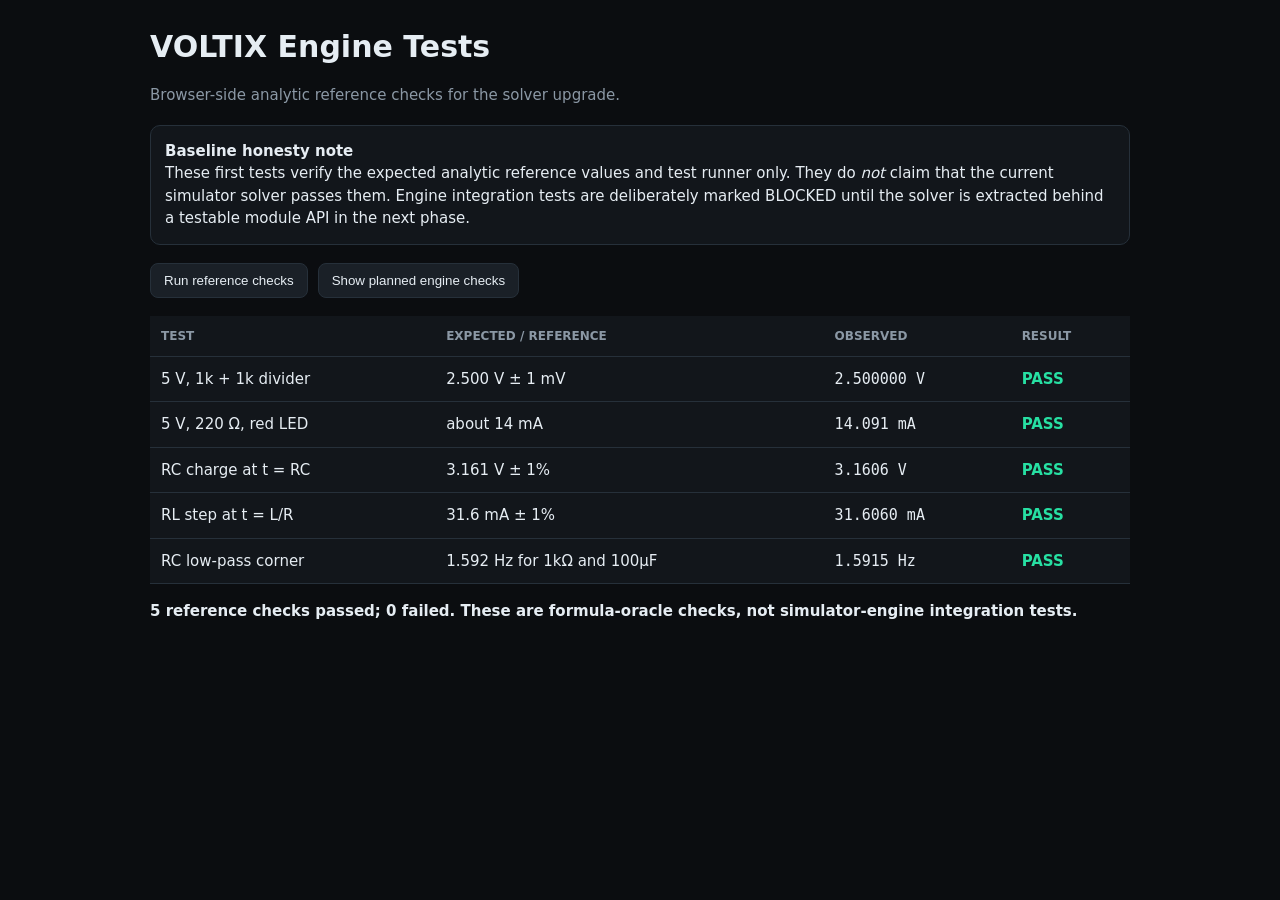
<file: tests.html>
<!doctype html>
<html lang="en">
<head>
<meta charset="utf-8">
<meta name="viewport" content="width=device-width, initial-scale=1">
<title>VOLTIX Engine Tests</title>
<style>
:root{color-scheme:dark;--bg:#0b0d10;--panel:#12161b;--line:#26303a;--text:#e6edf3;--muted:#8b98a5;--ok:#27e0a3;--bad:#ff5c6c;--warn:#ffb020}
*{box-sizing:border-box}body{margin:0;background:var(--bg);color:var(--text);font:15px/1.5 system-ui,sans-serif;padding:24px}main{max-width:980px;margin:auto}h1{margin:0 0 8px}p{color:var(--muted)}.note{border:1px solid var(--line);background:var(--panel);border-radius:10px;padding:14px;margin:18px 0}.actions{display:flex;gap:10px;flex-wrap:wrap}button{background:#1a2027;color:var(--text);border:1px solid var(--line);border-radius:8px;padding:9px 13px;cursor:pointer}table{width:100%;border-collapse:collapse;margin-top:18px;background:var(--panel)}th,td{text-align:left;padding:11px;border-bottom:1px solid var(--line);vertical-align:top}th{color:var(--muted);font-size:12px;text-transform:uppercase}code{font-family:ui-monospace,monospace}.status{font-weight:700}.pass{color:var(--ok)}.fail{color:var(--bad)}.blocked{color:var(--warn)}#summary{font-weight:700;margin-top:16px}
</style>
</head>
<body>
<main>
<h1>VOLTIX Engine Tests</h1>
<p>Browser-side analytic reference checks for the solver upgrade.</p>
<div class="note"><strong>Baseline honesty note</strong><br>
These first tests verify the expected analytic reference values and test runner only. They do <em>not</em> claim that the current simulator solver passes them. Engine integration tests are deliberately marked BLOCKED until the solver is extracted behind a testable module API in the next phase.</div>
<div class="actions"><button id="run" type="button">Run reference checks</button><button id="showAll" type="button">Show planned engine checks</button></div>
<table><thead><tr><th>Test</th><th>Expected / reference</th><th>Observed</th><th>Result</th></tr></thead><tbody id="results"></tbody></table>
<div id="summary" role="status" aria-live="polite"></div>
</main>
<script>
const rows=[];
const near=(actual,expected,tolerance)=>Math.abs(actual-expected)<=tolerance;
function add(name,expected,actual,ok,detail=''){rows.push({name,expected,actual,ok,detail})}
function runReferences(){
 rows.length=0;
 const divider=5*1000/(1000+1000);
 add('5 V, 1k + 1k divider','2.500 V ± 1 mV',divider.toFixed(6)+' V',near(divider,2.5,.001));
 const led=(5-1.9)/220;
 add('5 V, 220 Ω, red LED','about 14 mA',(led*1000).toFixed(3)+' mA',near(led,.014,.002));
 const rc=5*(1-Math.exp(-.1/(1000*100e-6)));
 add('RC charge at t = RC','3.161 V ± 1%',rc.toFixed(4)+' V',near(rc,5*(1-Math.exp(-1)),.03161));
 const tauL=.01/100;
 const rl=(5/100)*(1-Math.exp(-.0001/tauL));
 add('RL step at t = L/R','31.6 mA ± 1%',(rl*1000).toFixed(4)+' mA',near(rl,.0316,.000316));
 const fc=1/(2*Math.PI*1000*100e-6);
 add('RC low-pass corner','1.592 Hz for 1kΩ and 100µF',fc.toFixed(4)+' Hz',near(fc,1/(2*Math.PI*1000*100e-6),.02*fc));
 render();
}
function render(){
 const body=document.querySelector('#results');
 body.innerHTML=rows.map(r=>'<tr><td>'+r.name+'</td><td>'+r.expected+'</td><td><code>'+r.actual+'</code><br>'+r.detail+'</td><td class="status '+(r.ok?'pass':'fail')+'">'+(r.ok?'PASS':'FAIL')+'</td></tr>').join('');
 const pass=rows.filter(r=>r.ok).length,fail=rows.length-pass;
 document.querySelector('#summary').textContent=pass+' reference checks passed; '+fail+' failed. These are formula-oracle checks, not simulator-engine integration tests.';
}
function showPlanned(){
 const planned=[
 ['NMOS low-side switch','Vds < 0.2 V in triode','BLOCKED: no extracted MOSFET solver API'],
 ['Op-amp inverting gain -10','Vout = -10 Vin until rail clipping','BLOCKED: no op-amp MNA model'],
 ['Floating node diagnostics','Named floating node; no crash','BLOCKED: current solver does not report named floating nodes'],
 ['Arduino Blink','D13 toggles every 500 simulated ms','BLOCKED: current runner uses wall-clock async delay'],
 ['analogRead at 2.5 V / 5 V','approximately 512','BLOCKED: current API reads the simplified board pin value'],
 ['200 resistor-network KCL fuzz cases','node current residual < 1e-9 A','BLOCKED: no public netlist/solver test API']
 ];
 const body=document.querySelector('#results');
 body.innerHTML+=planned.map(r=>'<tr><td>'+r[0]+'</td><td>'+r[1]+'</td><td><code>'+r[2]+'</code></td><td class="status blocked">BLOCKED</td></tr>').join('');
}
document.querySelector('#run').addEventListener('click',runReferences);
document.querySelector('#showAll').addEventListener('click',showPlanned);
runReferences();
</script>
</body>
</html>
</file>
